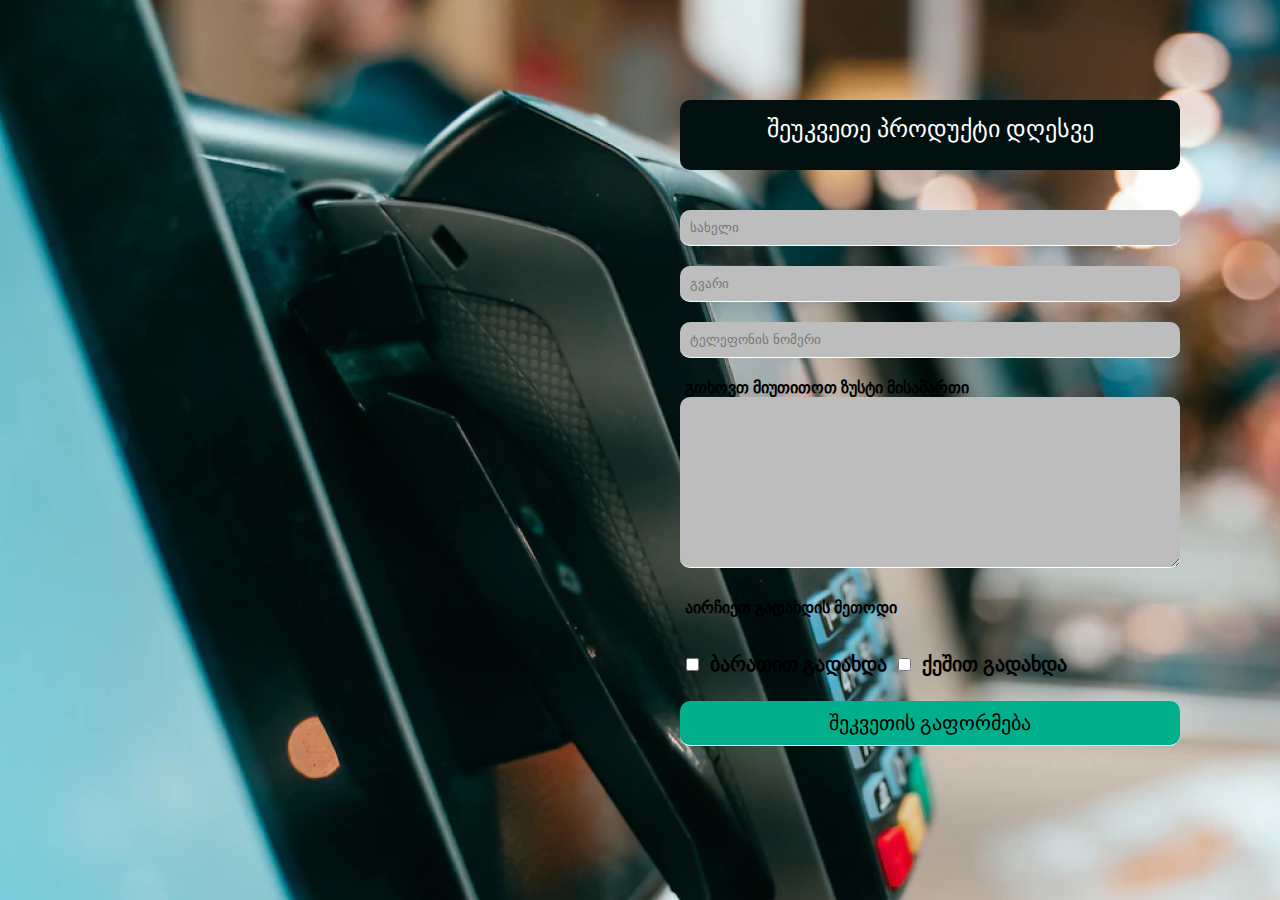
<file: index.html>
<!DOCTYPE html>
<html lang="en">

<head>
    <meta charset="UTF-8">
    <meta http-equiv="X-UA-Compatible" content="IE=edge">
    <meta name="viewport" content="width=device-width, initial-scale=1.0">
    <link rel="stylesheet" href="style/style.css">
    <title>sheukvete</title>
</head>

<body>
    <header></header>
    <main>

        <div class="sheukvete">
            შეუკვეთე პროდუქტი დღესვე
        </div>

        <form class="register" action="reg.html">
            <input type="name" name="saxeli" id="saxeli" placeholder="სახელი"  required>
            <input type="lastname" name="gvari" id="gvari" placeholder="გვარი" required>
            <input type="telefonisnomeri" name="telefonisnomeri" id="telefonisnomeri" placeholder="ტელეფონის ნომერი"
                required>

            <label for="misamarti" class="misamarti">გთხოვთ მიუთითოთ ზუსტი მისამართი</label>
            <textarea name="misamarti" id="misamarti" cols="30" rows="10"></textarea>


            <p class="payy">აირჩიეთ გადახდის მეთოდი</p>
            <div class="pay">
                <input type="checkbox" name="baratit" id="baratit">
                <label for="baratitgadaxda">ბარათით გადახდა</label>
                <input type="checkbox" name="qeshit" id="qeshit">
                <label for="qeshit">ქეშით გადახდა</label>
            </div>

            <input type="submit" value="შეკვეთის გაფორმება">
        </form>
    </main>
    <footer></footer>
</body>

</html>
</file>
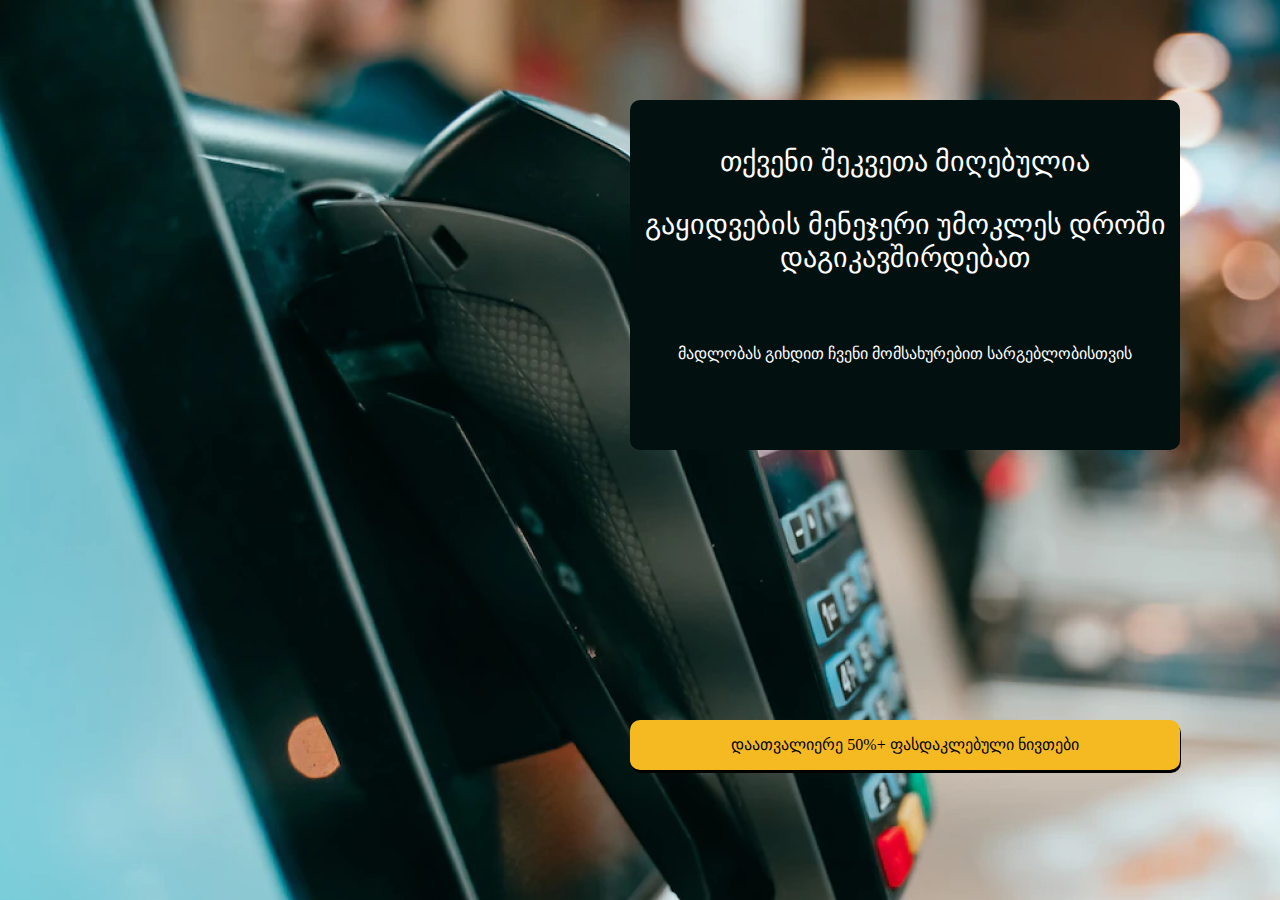
<file: reg.html>
<!DOCTYPE html>
<html lang="en">

<head>
    <meta charset="UTF-8">
    <meta http-equiv="X-UA-Compatible" content="IE=edge">
    <meta name="viewport" content="width=device-width, initial-scale=1.0">
    <link rel="stylesheet" href="style/style.css">
    <title>registration</title>
</head>

<body>
    <header></header>
    <main>
        <div class="success">
            <p class="shekveta">
                თქვენი შეკვეთა მიღებულია
            </p>
            <p class="menejeri">
                გაყიდვების მენეჯერი უმოკლეს დროში
                დაგიკავშირდებათ
            </p>
            <p class="madloba">
                მადლობას გიხდით ჩვენი მომსახურებით სარგებლობისთვის
            </p>
        </div>

        <div class="gilaki">
            დაათვალიერე 50%+ ფასდაკლებული ნივთები
        </div>

    </main>
    <footer></footer>
</body>

</html>
</file>
<file: style/style.css>
* {
    box-sizing: border-box;
    margin: 0;
    padding: 0;
    list-style-type: none;
    text-decoration: none;
}

body {
    background-repeat: no-repeat;
    background-image: url(../img/photos.png)
    
    
    

}



.sheukvete {
    width: 500px;
    height: 70px;
    margin: 20px auto;
    margin-right: 100px;
    margin-top: 100px;
    background-color: #021010;
    font-size: 24px;
    color: #fff;
    text-align: center;
    padding-top: 15px;
    border-radius: 10px;
}

.register {
    width: 500px;
    margin: 20px auto;
    margin-right: 100px;
    margin-top: 40px;
    background-color: none;
}

.register input {
    width: 100%;
    padding: 10px;
    margin-bottom: 20px;
    border-radius: 10px;
    outline: none;
    border: none;
    border-bottom: 1px solid rgb(255, 255, 255);
    background-color: rgb(189, 189, 189);
    color: #000;
}

.register input[ type="submit"] {
    background-color: #01AF8C;
    color: #000;
    font-size: 20px;
}

.register input[ type="checkbox"] {
    width: 5%;
}

.register textarea {
    width: 100%;
    padding: 10px;
    margin-bottom: 20px;
    border-radius: 10px;
    outline: none;
    border: none;
    border-bottom: 1px solid rgb(255, 255, 255);
    background-color: rgb(189, 189, 189);
    color: #000;
}

.misamarti {
    color: #000;
    font-size: 16px;
    font-weight: bolder;
    padding: 5px;
}

.payy {
    color: #000;
    font-size: 16px;
    font-weight: bolder;
    padding: 5px;
    margin-top: 1px;
    margin-bottom: 30px;
}

.pay {
    margin-bottom: 10px;
    font-size: 20px;
    font-weight: bolder;
}

.success {
    width: 550px;
    height: 350px;
    margin: 20px auto;
    margin-right: 100px;
    margin-top: 100px;
    background-color: #021010;
    font-size: 28px;
    color: #fff;
    text-align: center;
    padding-top: 15px;
    border-radius: 10px;
}

.shekveta {
    margin-bottom: 20px;
    margin-top: 30px;

}

.menejeri {
    margin-bottom: 40px;
    margin-top: 30px;
}

.madloba {
    font-size: 16px;
    margin-top: 70px;
}

.gilaki {
    width: 550px;
    height: 50px;
    margin: 20px auto;
    margin-right: 100px;
    margin-top: 270px;
    background-color: #F5BA22;
    font-size: 16px;
    color: #000;
    text-align: center;
    padding-top: 15px;
    border-radius: 10px;
    box-shadow: 1px 3px #000000;
}
</file>
